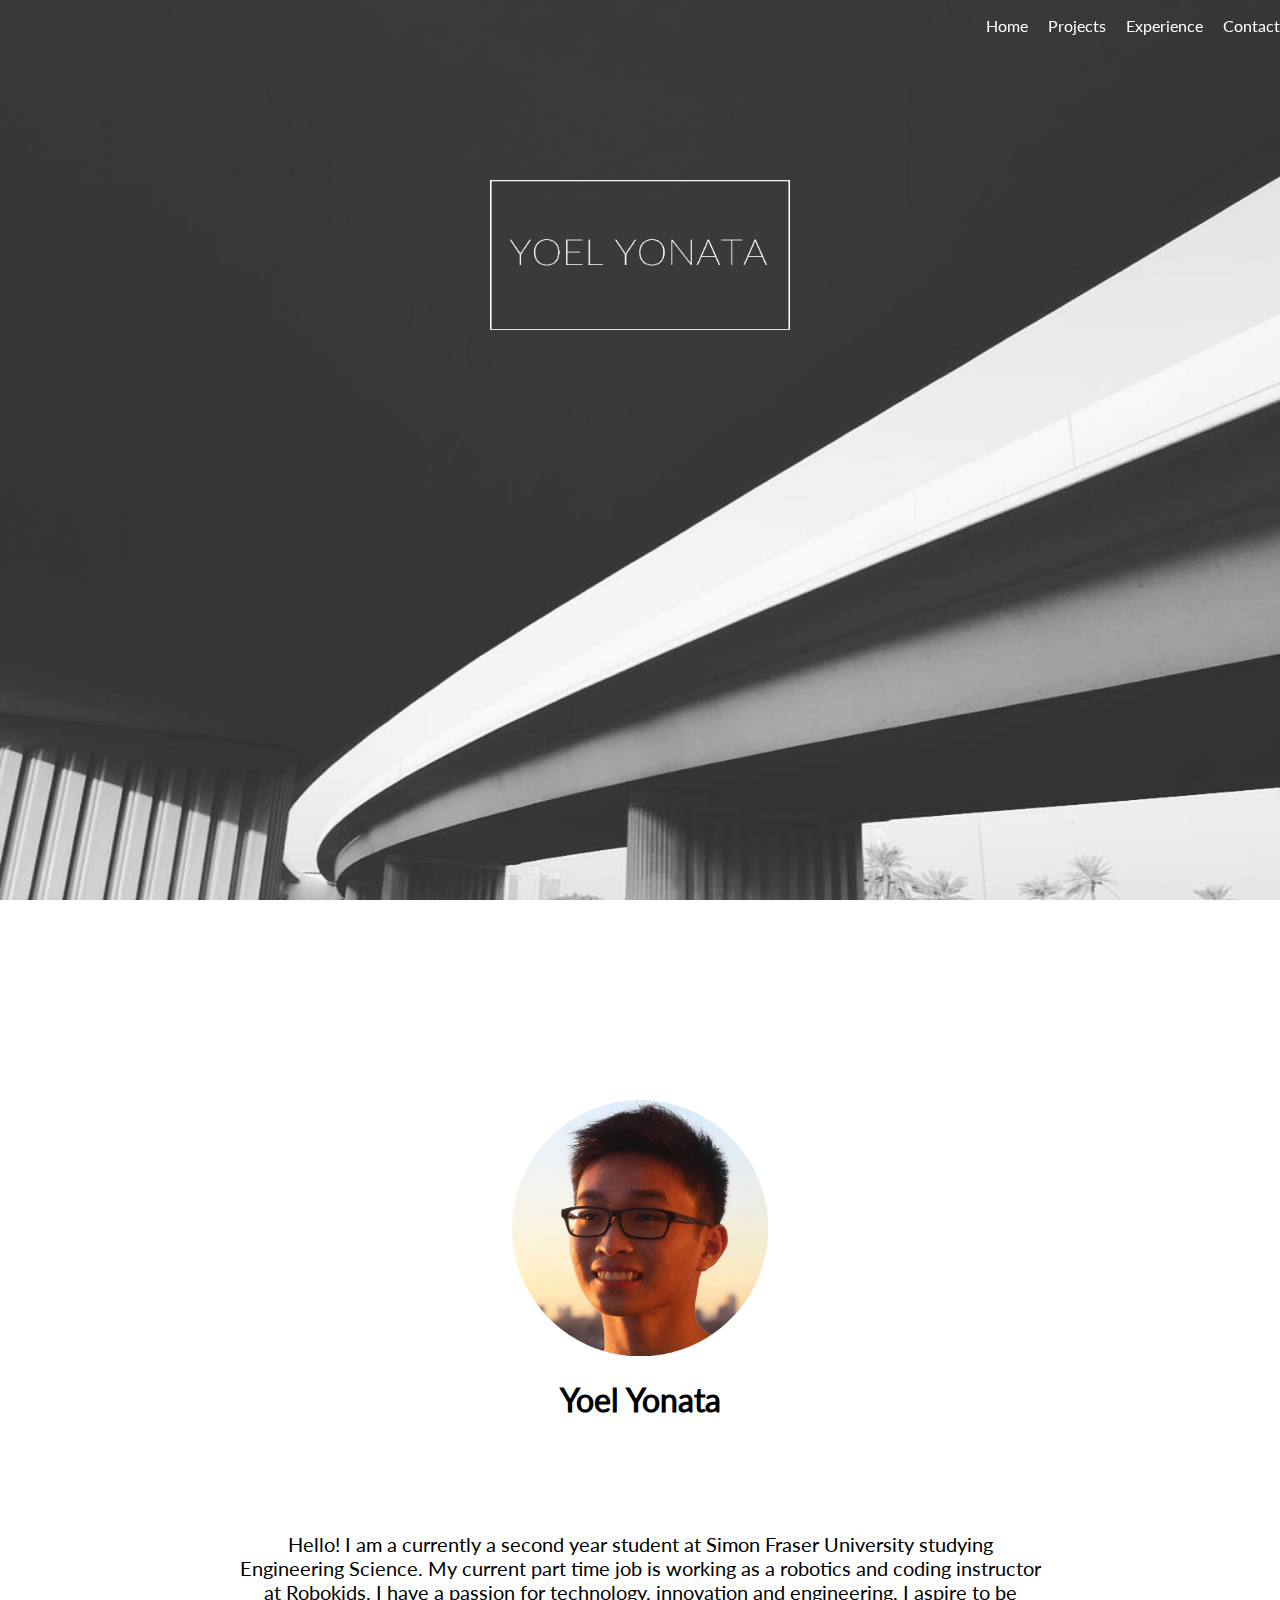
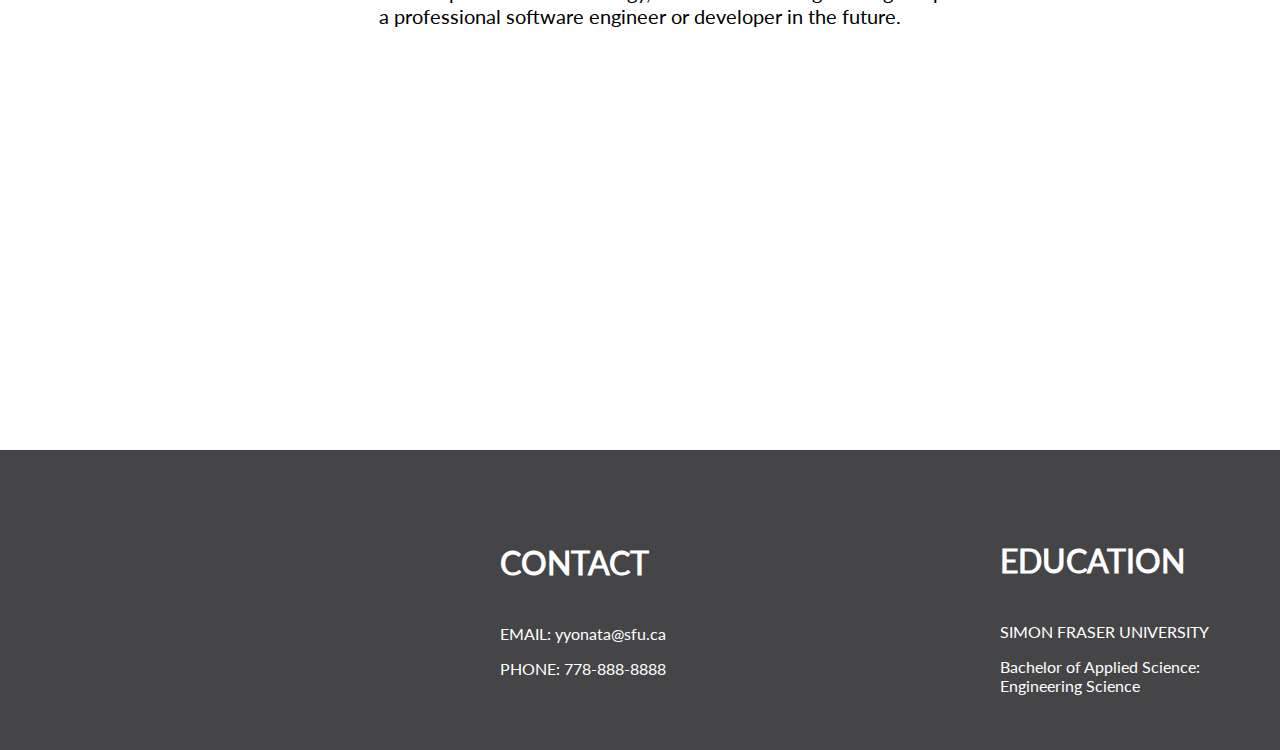
<file: index.html>
<!DOCTYPE html>
<html>

	<head>
		<title> Yoel Yonata</title>
		<link rel="stylesheet" type="text/css" href="MyStyle.css"/>
		<link rel="shortcut icon" href="icons8-circled-y-50.png">

	</head>

	<body>
	<div class="navigation">
		<ul>
			<li><a href = "#">Contact</a></li>
			<li><a href = "experience.html">Experience</a></li>
			<li><a href = "project.html">Projects</a></li>
			<li><a href = "index.html">Home</a></li>
		</ul>
	</div>

	<div class = "image1">
		<image src= "Untitled.png" width="300" height= "150" id = "title">
	</div>

	<div class="seperator">	
		<img src="Yoel.gif"alt="Yoel picture" width="256" height="256" id ="myPicture">
		<h3> Yoel Yonata</h3>
		<p>Hello! I am a currently a second year student at Simon Fraser University studying</br> Engineering Science. My current part time job is working as a robotics and coding instructor </br>at Robokids. I have a passion for technology, innovation and engineering. I aspire to be </br>a professional software engineer or developer in the future. </p>
	</div>

	<div class="image2">
		<div class = "contact">
			<h4>CONTACT</h4>
			<p> EMAIL: yyonata@sfu.ca </p>
			<p> PHONE: 778-888-8888 </p>
		</div>	
		<div class = "education">
		<h4>EDUCATION </h4>
			<p> SIMON FRASER UNIVERSITY</p>
			<p> Bachelor of Applied Science: Engineering Science </p>
		</div>
	</div>	

	</body>

</html>
</file>
<file: MyStyle.css>
@font-face{
  font-family:Lato;
  src:url('Lato.ttf');
}
body,html{
  font-family: Lato;
  color:black;
  height:100%;
  margin: 0px;
}
.image1, .image2 {
  background-attachment: fixed;
  background-position: center;
  background-repeat: no-repeat;
  background-size:cover;  
  
}
.image1{
  background-image: url("testing.jpeg") ;
  min-height: 100%;
}
.image2{
  background-color: #454547;
  height: 300px;
  color: white;
}
.navigation{
  position: sticky;
  top: -9px;
} 
.navigation ul,li,a{
  display:inline;
  text-decoration: none;
  float:right;
  padding-left: 10px;
  color: white;
}

h2 {
    left: 0;
    line-height: 200px;
    margin: auto;
    margin-top: -170px;
    position: absolute;
    text-align: center;
    top: 50%;
    width: 100%;
    color: white;
}
.seperator{
  background-color: white;
  height: 750px;
  text-align: center;
  font-size:20px;
}
#myPicture{
    margin: auto;
    margin-top:-200px;
    position: absolute;
    left: 0; right:0;
}
#title{
  margin:auto;
  margin-top:180px;
  position: absolute;
  left:0; right:0;
}

h3{
  font-size:32px;
  margin-top: 400px;
  line-height: 200px;
  top:50%;
}
h4{
  font-size:32px;
}
.contact{
  padding-left: 500px;
  padding-top: 50px;
}
.education{
  margin-top:-180px;
  padding-left: 1000px;
}
.education p{
  margin-top:0px;
}
</file>
